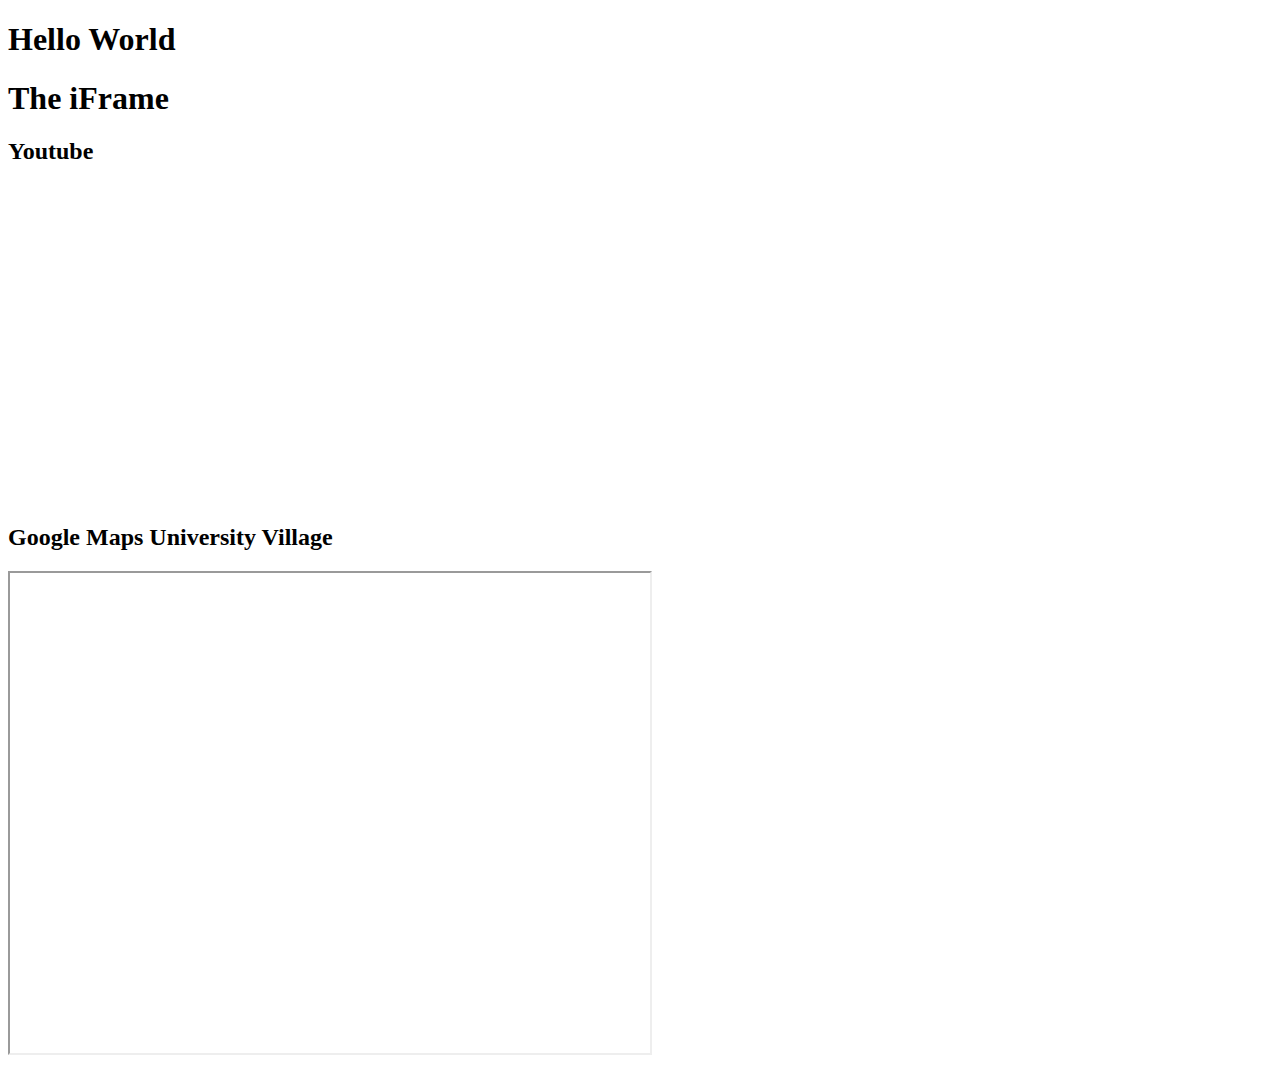
<file: index.html>
<!DOCTYPE html>
<html lang="eng">
    <head>
        <title>Hello World</title>
    </head>
    <body>
        <h1>Hello World</h1>

        <h1>The iFrame</h1>
        <h2>Youtube</h2>
        <iframe width="560" height="315" src="https://www.youtube.com/embed/kydnt5KyBJg" frameborder="0" allow="accelerometer; autoplay; clipboard-write; encrypted-media; gyroscope; picture-in-picture" allowfullscreen></iframe>

        <h2>Google Maps University Village</h2>
        <iframe src="https://www.google.com/maps/d/embed?mid=1sMZImNwsUtxJvSCCTqjNkZDJDBA&hl=en" width="640" height="480"></iframe>
        
    </body>
</html>
</file>
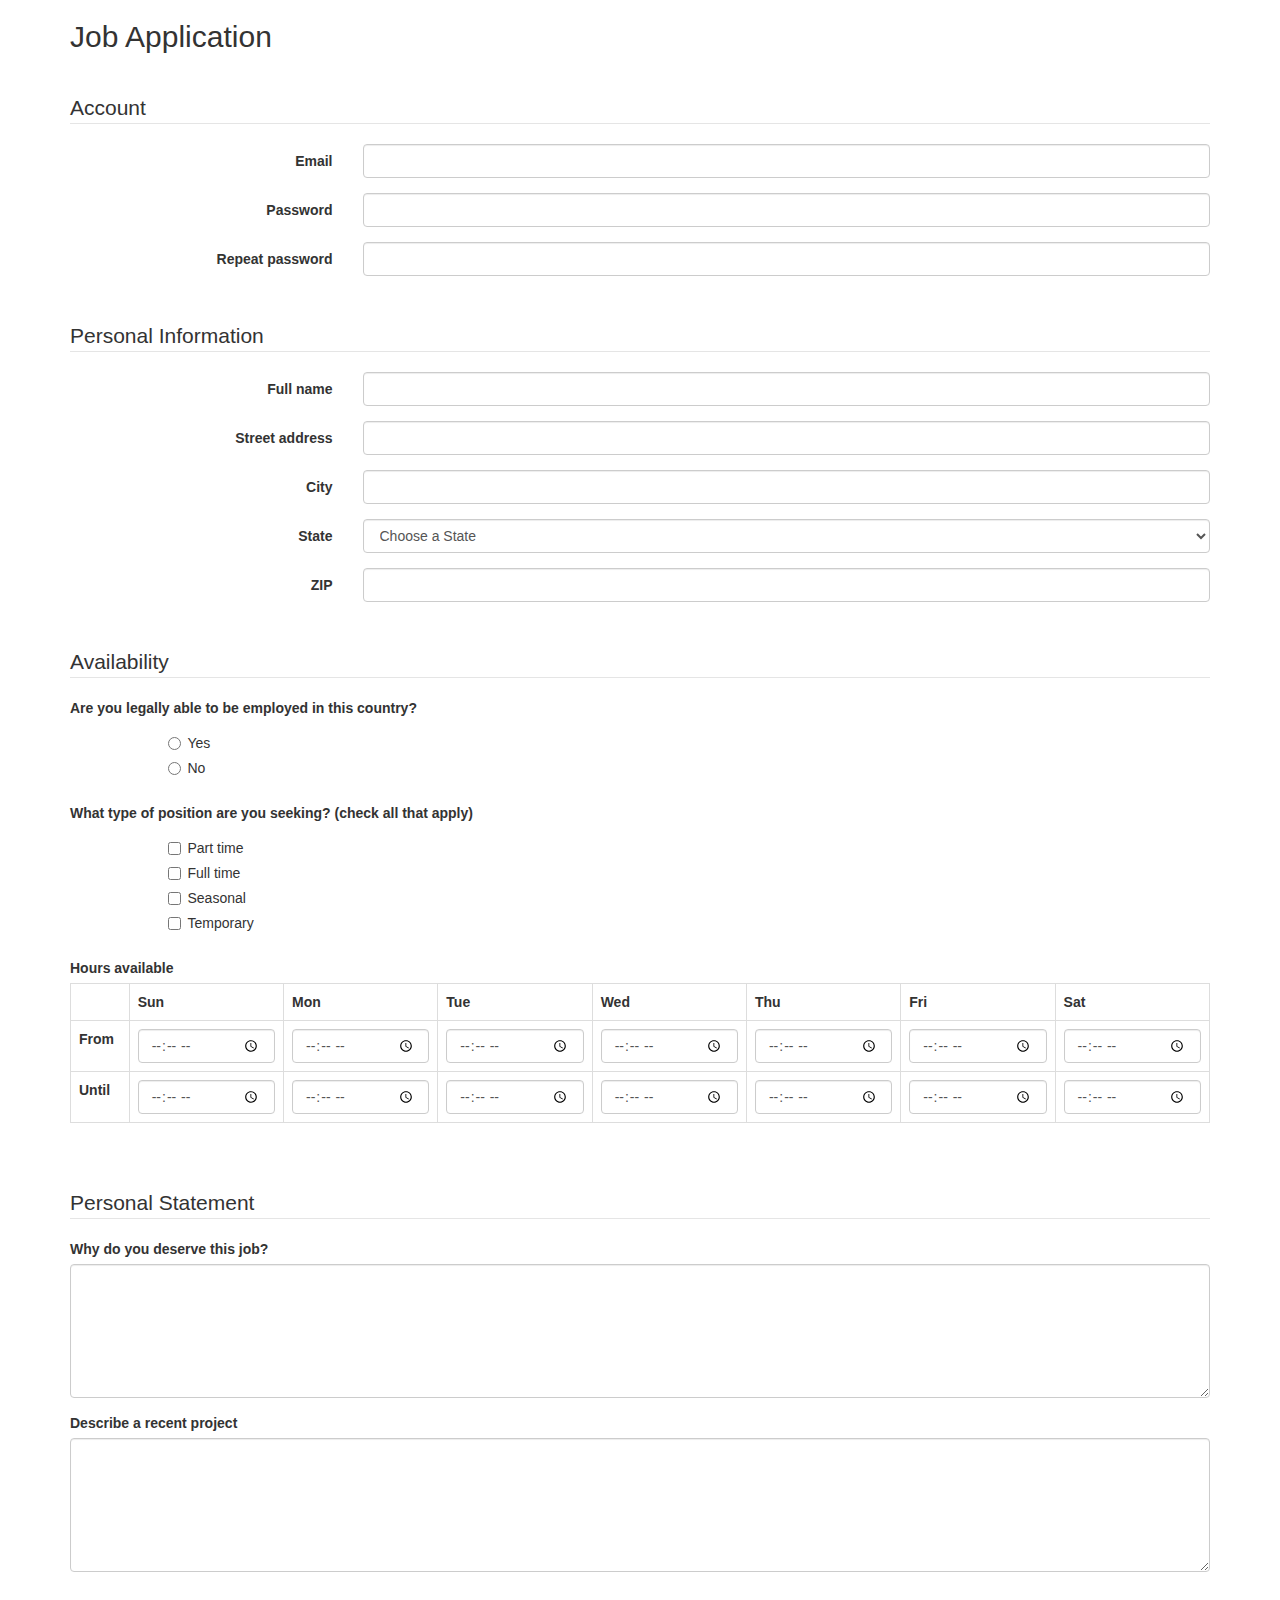
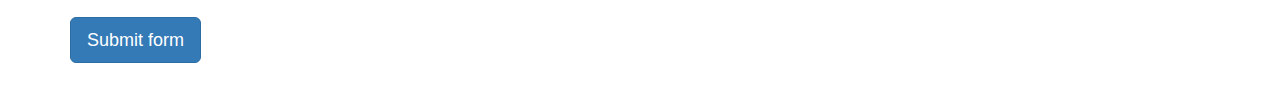
<file: application.html>
<!DOCTYPE html>
<html>
    <head>
        <meta charset="utf-8">
        <meta name="viewport" content="width=device-width, initial-scale=1.0">
        <title>Job Application</title>
        <link href="http://netdna.bootstrapcdn.com/bootstrap/3.0.0/css/bootstrap.min.css" rel="stylesheet">
    </head>
    
    <body>
    <div class="container">

    <h2>Job Application</h2>
    <p>&nbsp;</p>

    <form role="form" action="http://gclass.alexburner.com/formtest.php" method="post">

        <fieldset class="form-horizontal" >
            <legend>Account</legend>
            <div class="form-group">
                <label class="col-sm-3 control-label">Email</label>
                <div class="col-sm-9">
                    <input class="form-control" type="text" name="email">
                </div>
            </div>
            <div class="form-group">
                <label class="col-sm-3 control-label">Password</label>
                <div class="col-sm-9">
                    <input class="form-control" type="password" name="password">
                </div>
            </div>
            <div class="form-group">
                <label class="col-sm-3 control-label">Repeat password</label>
                <div class="col-sm-9">
                    <input class="form-control" type="password" name="repeat_password">
                </div>
            </div>
        </fieldset>

        <p>&nbsp;</p>

        <fieldset class="form-horizontal" >
            <legend>Personal Information</legend>
            <div class="form-group">
                <label class="col-sm-3 control-label">Full name</label>
                <div class="col-sm-9">
                    <input class="form-control" type="text" name="name">
                </div>
            </div>
            <div class="form-group">
                <label class="col-sm-3 control-label">Street address</label>
                <div class="col-sm-9">
                    <input class="form-control" type="text" name="street">
                </div>
            </div>
            <div class="form-group">
                <label class="col-sm-3 control-label">City</label>
                <div class="col-sm-9">
                    <input class="form-control" type="text" name="city">
                </div>
            </div>
            <div class="form-group">
                <label class="col-sm-3 control-label">State</label>
                <div class="col-sm-9">
                    <select class="form-control" name="state">
                        <option value="" selected="true">Choose a State</option>
                        <option value="AL">Alabama</option>
                        <option value="AK">Alaska</option>
                        <option value="AZ">Arizona</option>
                        <option value="AR">Arkansas</option>
                        <option value="CA">California</option>
                        <option value="CO">Colorado</option>
                        <option value="CT">Connecticut</option>
                        <option value="DE">Delaware</option>
                        <option value="DC">District of Columbia</option>
                        <option value="FL">Florida</option>
                        <option value="GA">Georgia</option>
                        <option value="HI">Hawaii</option>
                        <option value="ID">Idaho</option>
                        <option value="IL">Illinois</option>
                        <option value="IN">Indiana</option>
                        <option value="IA">Iowa</option>
                        <option value="KS">Kansas</option>
                        <option value="KY">Kentucky</option>
                        <option value="LA">Louisiana</option>
                        <option value="ME">Maine</option>
                        <option value="MD">Maryland</option>
                        <option value="MA">Massachusetts</option>
                        <option value="MI">Michigan</option>
                        <option value="MN">Minnesota</option>
                        <option value="MS">Mississippi</option>
                        <option value="MO">Missouri</option>
                        <option value="MT">Montana</option>
                        <option value="NE">Nebraska</option>
                        <option value="NV">Nevada</option>
                        <option value="NH">New Hampshire</option>
                        <option value="NJ">New Jersey</option>
                        <option value="NM">New Mexico</option>
                        <option value="NY">New York</option>
                        <option value="NC">North Carolina</option>
                        <option value="ND">North Dakota</option>
                        <option value="OH">Ohio</option>
                        <option value="OK">Oklahoma</option>
                        <option value="OR">Oregon</option>
                        <option value="PA">Pennsylvania</option>
                        <option value="RI">Rhode Island</option>
                        <option value="SC">South Carolina</option>
                        <option value="SD">South Dakota</option>
                        <option value="TN">Tennessee</option>
                        <option value="TX">Texas</option>
                        <option value="UT">Utah</option>
                        <option value="VT">Vermont</option>
                        <option value="VA">Virginia</option>
                        <option value="WA">Washington</option>
                        <option value="WV">West Virginia</option>
                        <option value="WI">Wisconsin</option>
                        <option value="WY">Wyoming</option>
                    </select>
                </div>
            </div>
            <div class="form-group">
                <label class="col-sm-3 control-label">ZIP</label>
                <div class="col-sm-9">
                    <input class="form-control" type="text" name="zip">
                </div>
            </div>
        </fieldset>

        <p>&nbsp;</p>

        <fieldset>
            <legend>Availability</legend>
            <div class="form-group row">
                <label class="col-sm-12 control-label">Are you legally able to be employed in this country?</label>
                <div class="col-sm-offset-1 col-sm-11">
                    <div class="radio">
                        <label>
                            <input type="radio" name="legal" value="yes">Yes
                        </label>
                    </div>
                    <div class="radio">
                        <label>
                            <input type="radio" name="legal" value="no">No
                        </label>
                    </div>
                </div>
            </div>
            <div class="form-group row">
                <label class="col-sm-12 control-label">What type of position are you seeking? (check all that apply)</label>
                <div class="col-sm-offset-1 col-sm-11">
                    <div class="checkbox">
                        <label>
                            <input type="checkbox" name="position_pt" value="parttime">
                            Part time
                        </label>
                    </div>
                    <div class="checkbox">
                        <label>
                            <input type="checkbox" name="position_ft" value="fulltime">
                            Full time
                        </label>
                    </div>
                    <div class="checkbox">
                        <label>
                            <input type="checkbox" name="position_sl" value="seasonal">
                            Seasonal
                        </label>
                    </div>
                    <div class="checkbox">
                        <label>
                            <input type="checkbox" name="position_tp" value="temporary">
                            Temporary
                        </label>
                    </div>
                </div>
            </div>
            <div class="form-group row">
                <label class="col-sm-12 control-label">Hours available</label>
                <div class="col-sm-12">
                    <table class="table table-bordered">
                        <tr>
                            <td></td>
                            <th>Sun</th>
                            <th>Mon</th>
                            <th>Tue</th>
                            <th>Wed</th>
                            <th>Thu</th>
                            <th>Fri</th>
                            <th>Sat</th>
                        </tr>
                        <tr>
                            <th>From</th>
                            <td><input class="form-control" type="time" name="su_from"></td>
                            <td><input class="form-control" type="time" name="mo_from"></td>
                            <td><input class="form-control" type="time" name="tu_from"></td>
                            <td><input class="form-control" type="time" name="we_from"></td>
                            <td><input class="form-control" type="time" name="th_from"></td>
                            <td><input class="form-control" type="time" name="fr_from"></td>
                            <td><input class="form-control" type="time" name="sa_from"></td>
                        </tr>
                        <tr>
                            <th>Until</th>
                            <td><input class="form-control" type="time" name="su_until"></td>
                            <td><input class="form-control" type="time" name="mo_until"></td>
                            <td><input class="form-control" type="time" name="tu_until"></td>
                            <td><input class="form-control" type="time" name="we_until"></td>
                            <td><input class="form-control" type="time" name="th_until"></td>
                            <td><input class="form-control" type="time" name="fr_until"></td>
                            <td><input class="form-control" type="time" name="sa_until"></td>
                        </tr>
                    </table>
                </div>
            </div>
        </fieldset>

        <p>&nbsp;</p>

        <fieldset>
            <legend>Personal Statement</legend>
            <div class="form-group">
                <label class="control-label">Why do you deserve this job?</label>
                <textarea class="form-control" name="deserve" rows="6"></textarea>
            </div>
            <div class="form-group">
                <label class="control-label">Describe a recent project</label>
                <textarea class="form-control" name="project" rows="6"></textarea>
            </div>
        </fieldset>

        <p>&nbsp;</p>

        <input class="btn btn-primary btn-lg" type="submit" value="Submit form">

        <p>&nbsp;</p>

    </form>
    </div><!-- close .container -->
    </body>
</html>
</file>
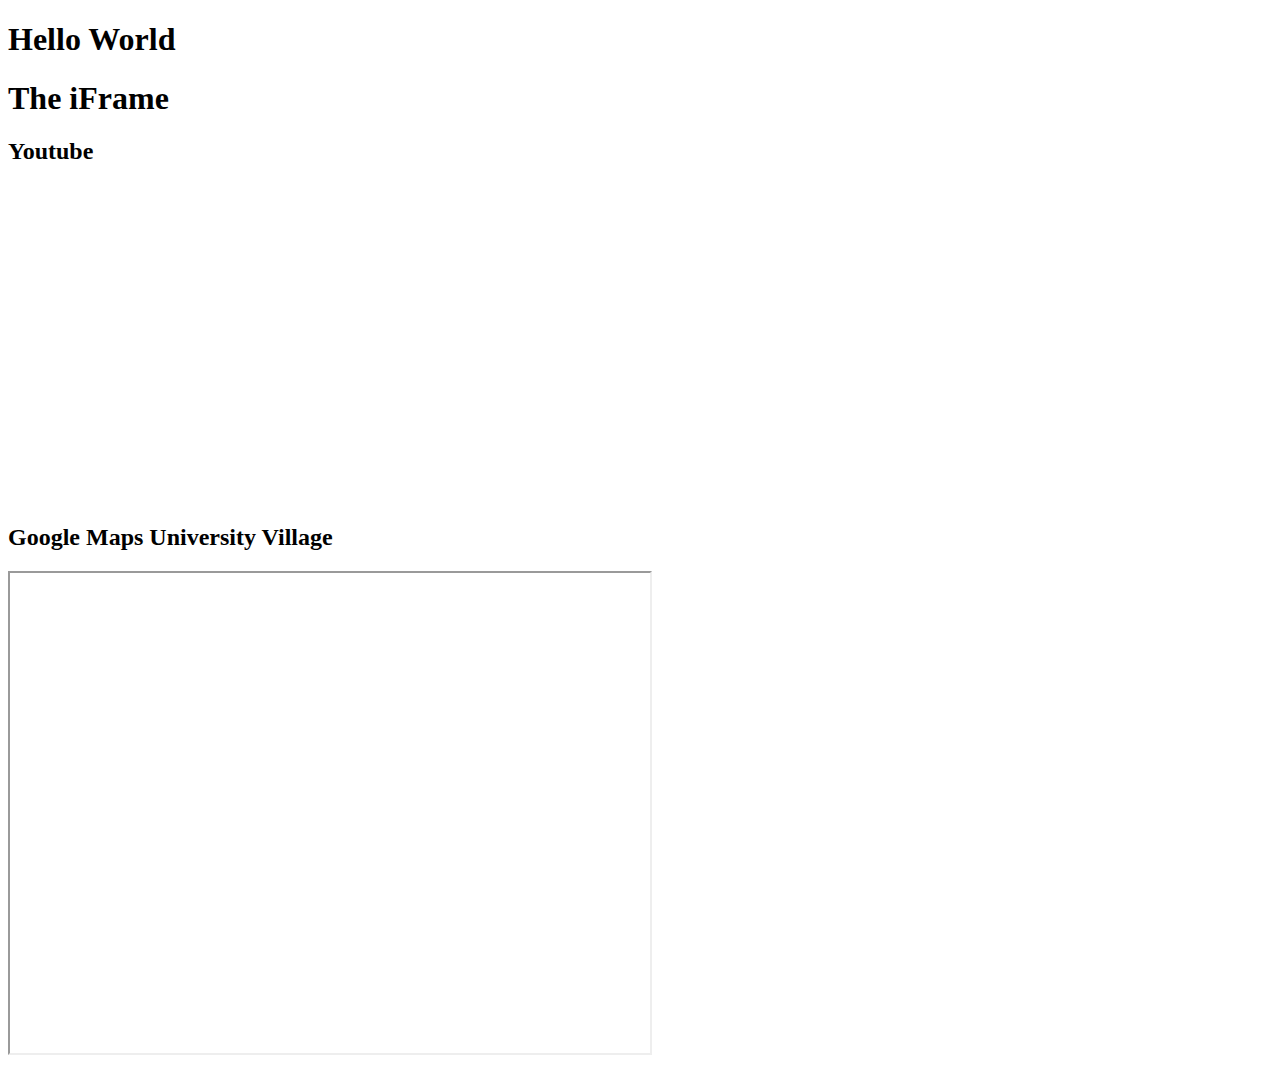
<file: index1.html>
<!DOCTYPE html>
<html lang="eng">
    <head>
        <title>Hello World</title>
    </head>
    <body>
        <h1>Hello World</h1>
        
        <h1>The iFrame</h1>
        <h2>Youtube</h2>
        <iframe width="560" height="315" src="https://www.youtube.com/embed/kydnt5KyBJg" frameborder="0" allow="accelerometer; autoplay; clipboard-write; encrypted-media; gyroscope; picture-in-picture" allowfullscreen></iframe>

        <h2>Google Maps University Village</h2>
        <iframe src="https://www.google.com/maps/d/embed?mid=1sMZImNwsUtxJvSCCTqjNkZDJDBA&hl=en" width="640" height="480"></iframe>
        
    </body>
</html>
</file>
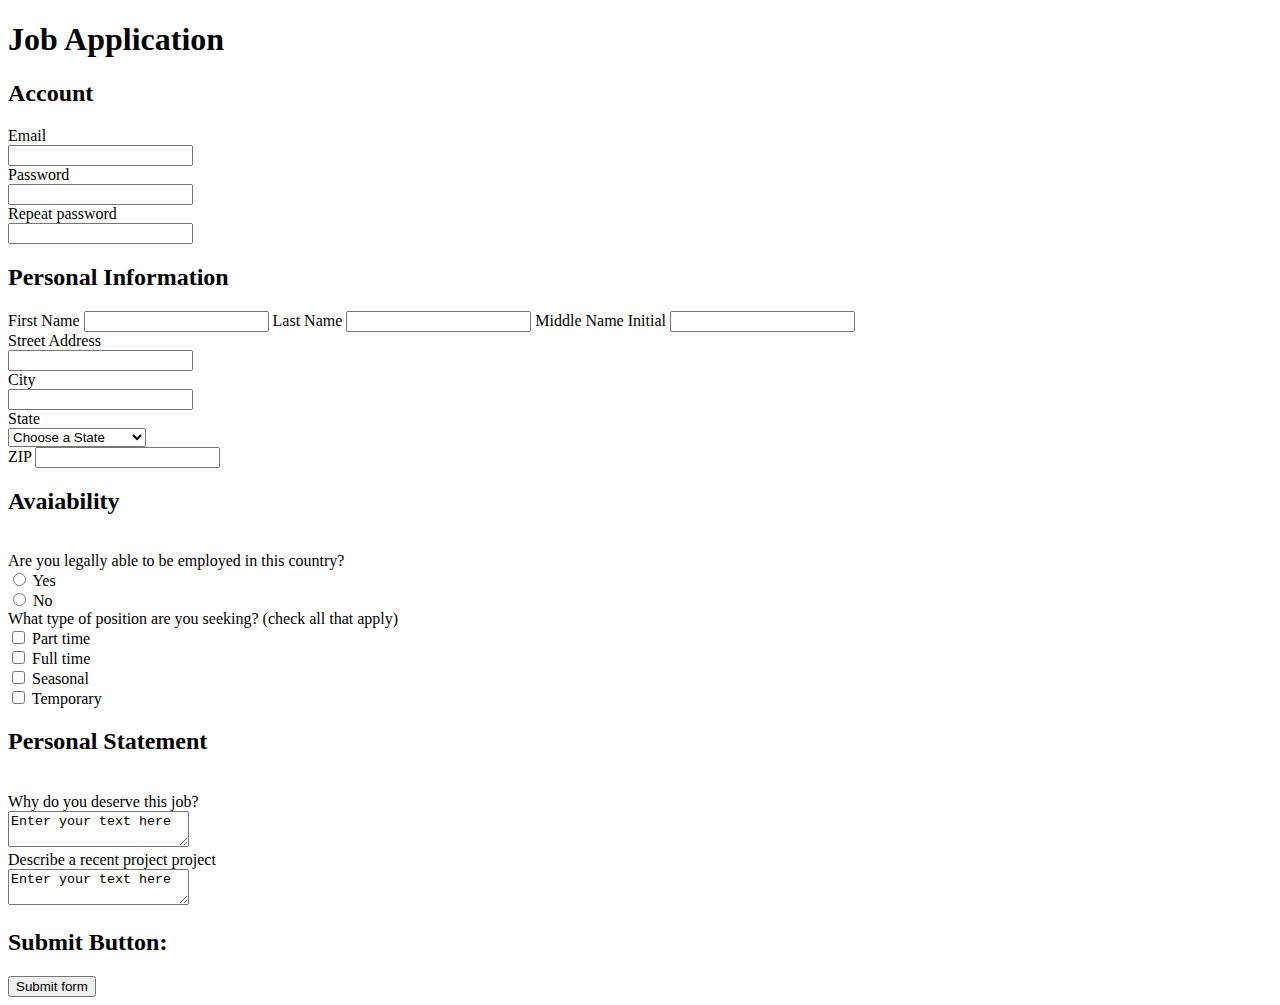
<file: jobApplicationForm.html>
<!DOCTYPE HTML>
<html>
    <head>
        <title> Job Application Form </title>

    </head>
    <body>
        <div id = "Header">
			<h1> Job Application </h1>
		</div>

        <div id = "Account">
            <h2>Account</h2>
            <label>Email</label>
            <br>
            <input type="email" name="email">
            <br>

            <label>Password</label>
            <br>
            <input type="password" name="pwd">
            <br>

            <label>Repeat password</label>
            <br>
            <input type="repeatpassword" name="repeatpassword">
            <br>
        </div>
        
        <div id = "PersonalInformation">
            <h2>Personal Information</h2>
            <label>First Name</label>
            <input type="text" name= "firstname">
            
            <label>Last Name</label>
            <input type="text" name="lastname">
            
            <label>Middle Name Initial</label>
            <input type="text" name="middlename">
            <br>

            <label>Street Address</label>
            <br>
            <input type="text" name="streetaddress">
            <br>

            <label>City</label>
            <br>
            <input type="text" name="city">
            <br>

            <label>State</label>
            <br>
            <select name="Choose a State">
                <option value="" selected="true">Choose a State</option>
                <option value="AL">Alabama</option>
                <option value="AK">Alaska</option>
                <option value="AZ">Arizona</option>
                <option value="AR">Arkansas</option>
                <option value="CA">California</option>
                <option value="CO">Colorado</option>
                <option value="CT">Connecticut</option>
                <option value="DE">Delaware</option>
                <option value="DC">District of Columbia</option>
                <option value="FL">Florida</option>
                <option value="GA">Georgia</option>
                <option value="HI">Hawaii</option>
                <option value="ID">Idaho</option>
                <option value="IL">Illinois</option>
                <option value="IN">Indiana</option>
                <option value="IA">Iowa</option>
                <option value="KS">Kansas</option>
                <option value="KY">Kentucky</option>
                <option value="LA">Louisiana</option>
                <option value="ME">Maine</option>
                <option value="MD">Maryland</option>
                <option value="MA">Massachusetts</option>
                <option value="MI">Michigan</option>
                <option value="MN">Minnesota</option>
                <option value="MS">Mississippi</option>
                <option value="MO">Missouri</option>
                <option value="MT">Montana</option>
                <option value="NE">Nebraska</option>
                <option value="NV">Nevada</option>
                <option value="NH">New Hampshire</option>
                <option value="NJ">New Jersey</option>
                <option value="NM">New Mexico</option>
                <option value="NY">New York</option>
                <option value="NC">North Carolina</option>
                <option value="ND">North Dakota</option>
                <option value="OH">Ohio</option>
                <option value="OK">Oklahoma</option>
                <option value="OR">Oregon</option>
                <option value="PA">Pennsylvania</option>
                <option value="RI">Rhode Island</option>
                <option value="SC">South Carolina</option>
                <option value="SD">South Dakota</option>
                <option value="TN">Tennessee</option>
                <option value="TX">Texas</option>
                <option value="UT">Utah</option>
                <option value="VT">Vermont</option>
                <option value="VA">Virginia</option>
                <option value="WA">Washington</option>
                <option value="WV">West Virginia</option>
                <option value="WI">Wisconsin</option>
                <option value="WY">Wyoming</option>
            </select>
            <br>

            <label>ZIP</label>
            <input type="zip" name="zip">
         </div>

        <div id = "Availabillity">
            <h2>Avaiability</h2>
            <br>
            
            <label>Are you legally able to be employed in this country?</label>
            <br>
            <input type="radio" name="legal" value="yes">
            <label>Yes</label>
            <br>
            <input type="radio" name="legal" value="no">
            <label>No</label>
            <br>
            
            <label>What type of position are you seeking? (check all that apply)</label>
            <br>
            <input type="checkbox" name="position" vaule="Part time">
            <label>Part time</label>
            <br>
            <input type="checkbox" name="position" vaule="Full time">
            <label>Full time</label>
            <br>
            <input type="checkbox" name="position" vaule="Seasonal">
            <label>Seasonal</label>
            <br>
            <input type="checkbox" name="position" vaule="Temporary">
            <label>Temporary</label>
            <br>
        </div>
        
        </div>

        <div id = "Personal Statement">
            <h2>Personal Statement</h2>
            <br>

            <label>Why do you deserve this job?</label>
            <br>
            <textarea name="essay">Enter your text here</textarea>
            <br>

            <label>Describe a recent project project</label>
            <br>
            <textarea name="essay">Enter your text here</textarea>
            <br>
        </div>

        <h2>Submit Button:</h2>
        <input type="submit" value="Submit form">
	<br>

    </body>
</html>
</file>
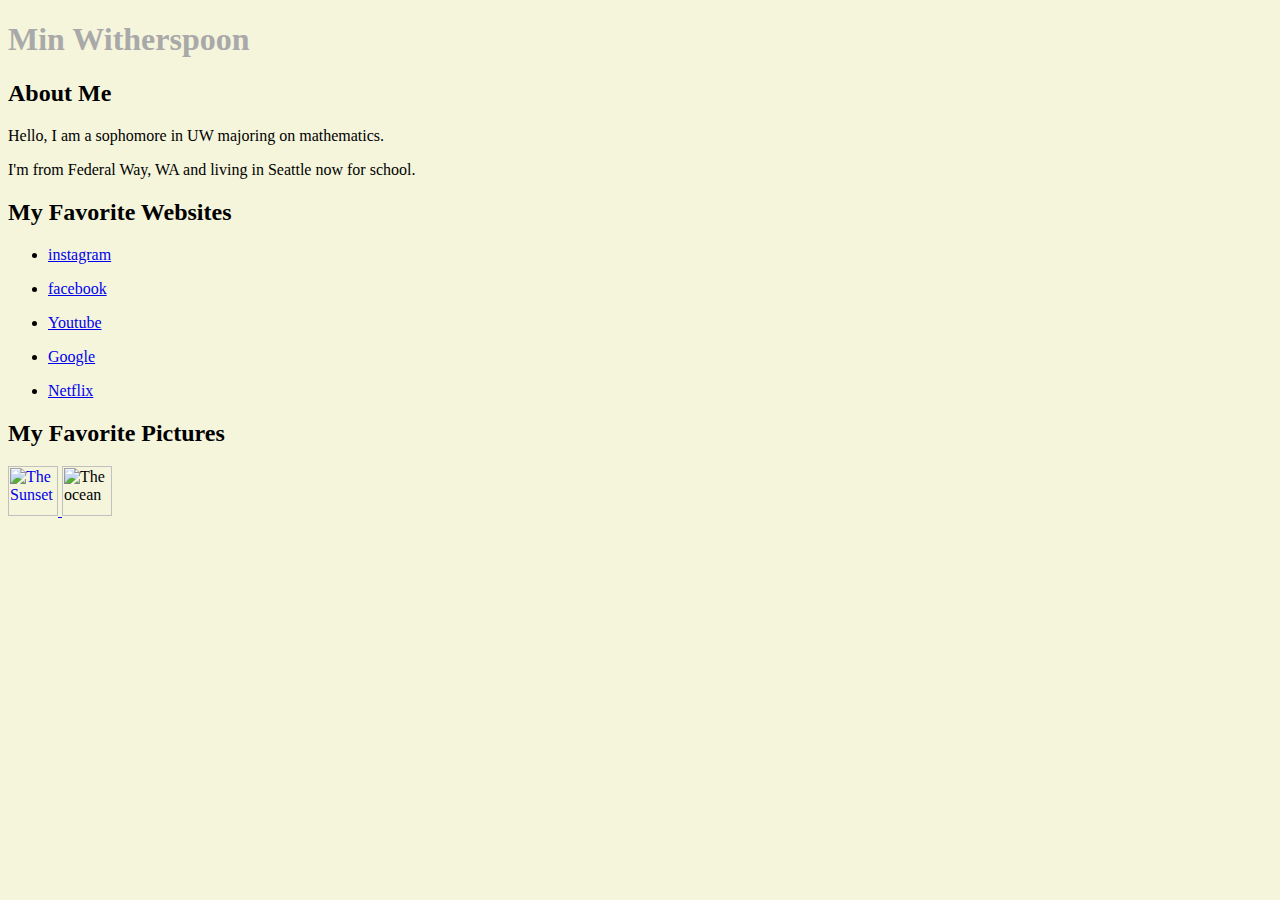
<file: tags.html>
<!DOCTYPE html>
<html>
    <head>
        <title>Min's Website</title>
    </head>
    <body style="background: beige;">
        <h1 style="color: darkgray;"> Min Witherspoon</h1>
        <h2>About Me</h2>
        <p>Hello, I am a sophomore in UW majoring on mathematics.</p>
        <p>I'm from Federal Way, WA and living in Seattle now for school.</p>
        <h2>My Favorite Websites</h2>
            <ul>
                <li>
                    <a href="https://www.instagram.com/">instagram</a>
                </li>
            </ul>
            <ul>
                <li>
                    <a href="https://www.facebook.com/">facebook</a>
                </li>
            </ul>
            <ul>
                <li>
                    <a href="https://www.youtube.com/">Youtube</a>
                </li>
            </ul>
            <ul>
                <li>
                    <a href="https://www.google.com/">Google</a>
                </li>
            </ul>
            <ul>
                <li>
                    <a href="https://www.netflix.com/browse">Netflix</a>
                </li>
            </ul>
            
        <h2>My Favorite Pictures</h2>
        <a href="https://visitoceanside.org/blog/best-spots-to-catch-an-oceanside-sunset/">
            <img scr="https://images.app.goo.gl/gHSZdNZKyZ89c9Rw6" title="The Sunset" style="width:50px;height:50px">
        </a>
        <a herf="https://amaliahomecollection.com/why-being-near-the-ocean-can-make-you-calmer/">
            <img scr="https://amaliahomecollection.com/wp-content/uploads/2018/12/blue-ocean-768x434.png" title="The ocean" style="width:50px;height:50px">
        </a>

    </body>
</html>
</file>
